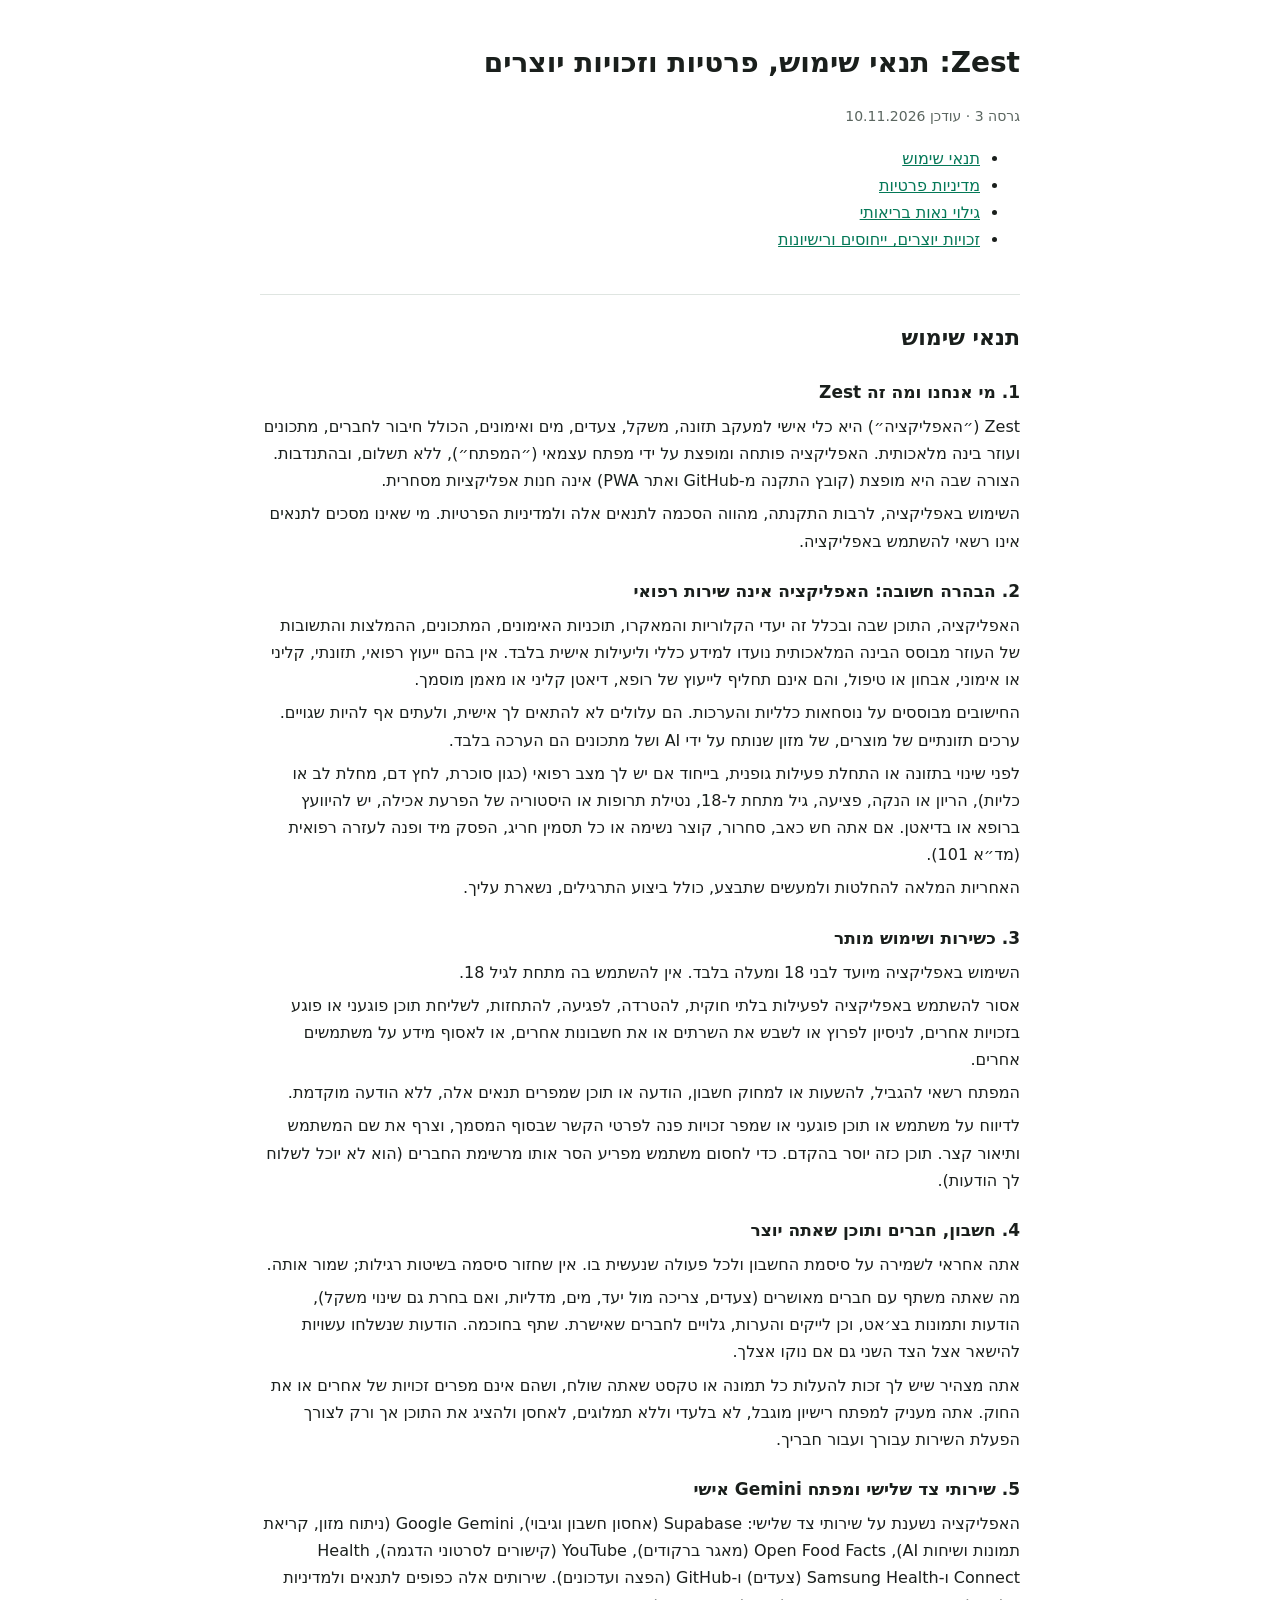
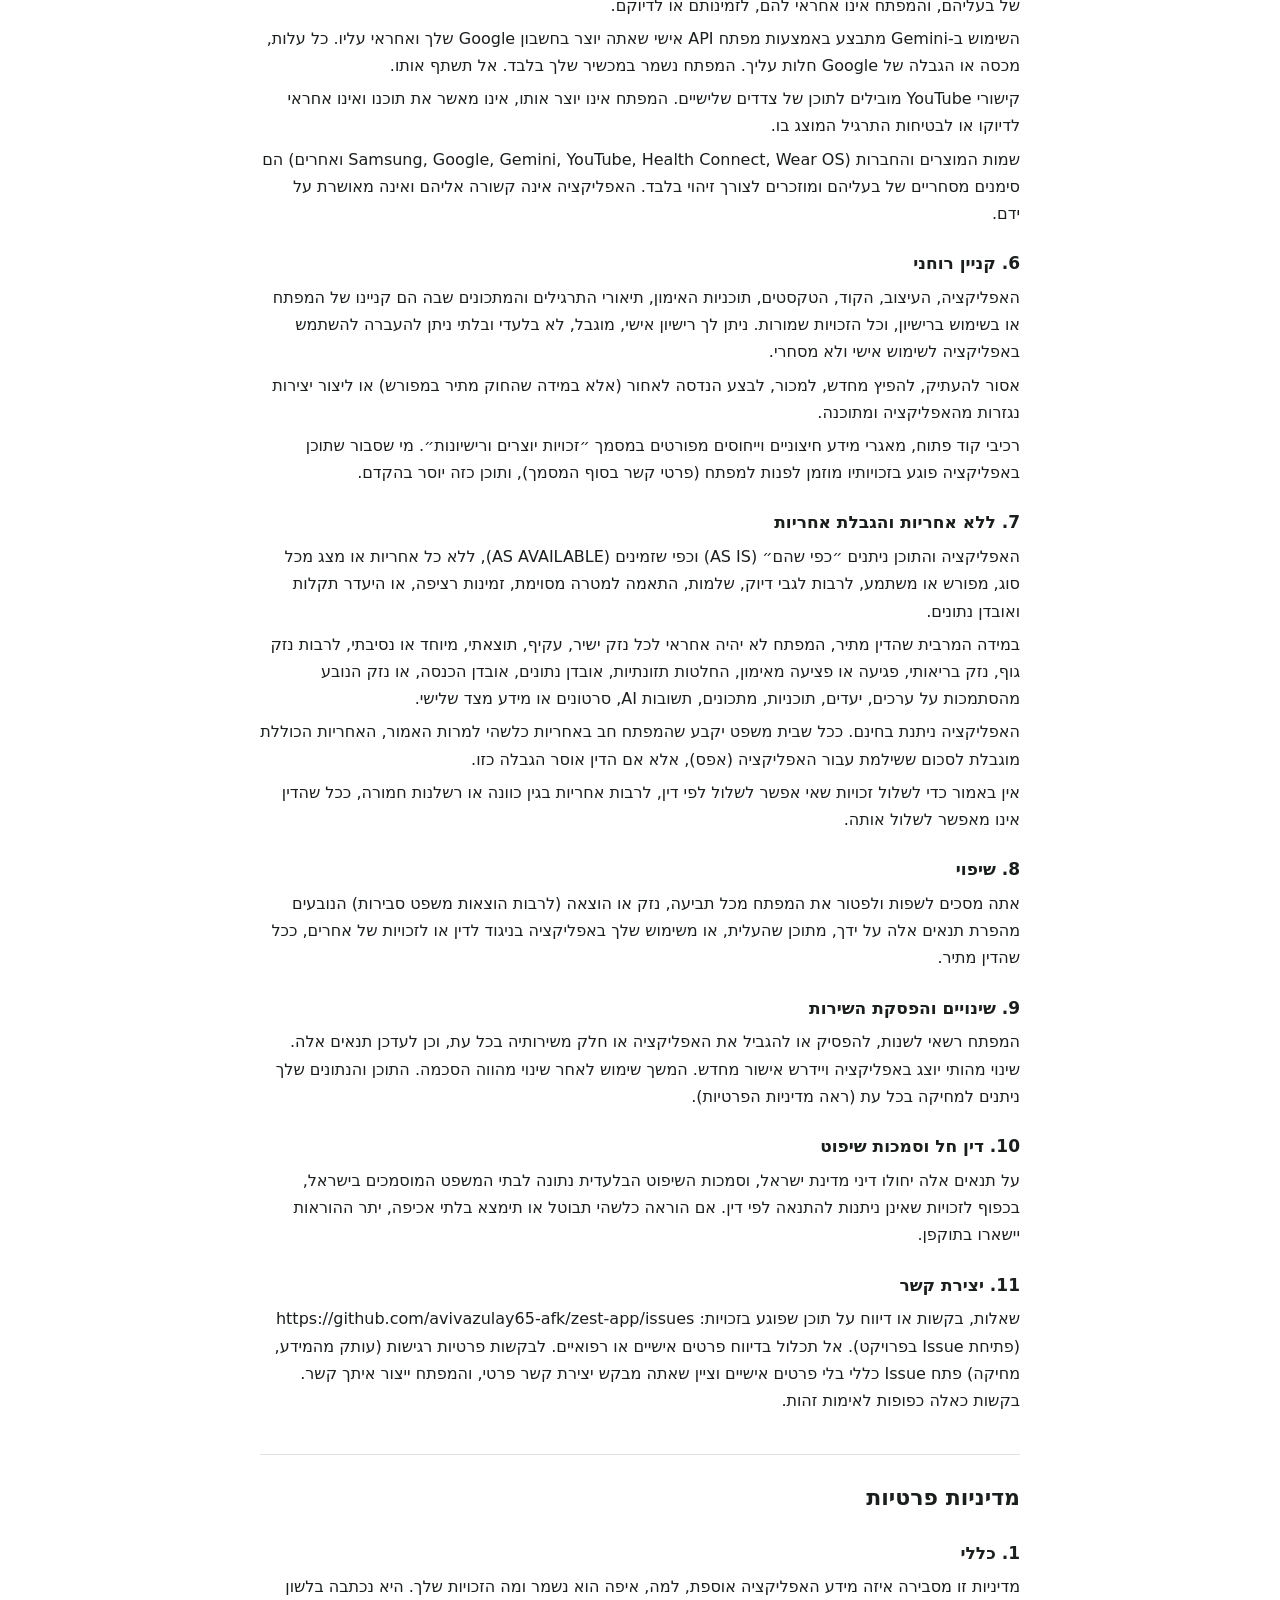
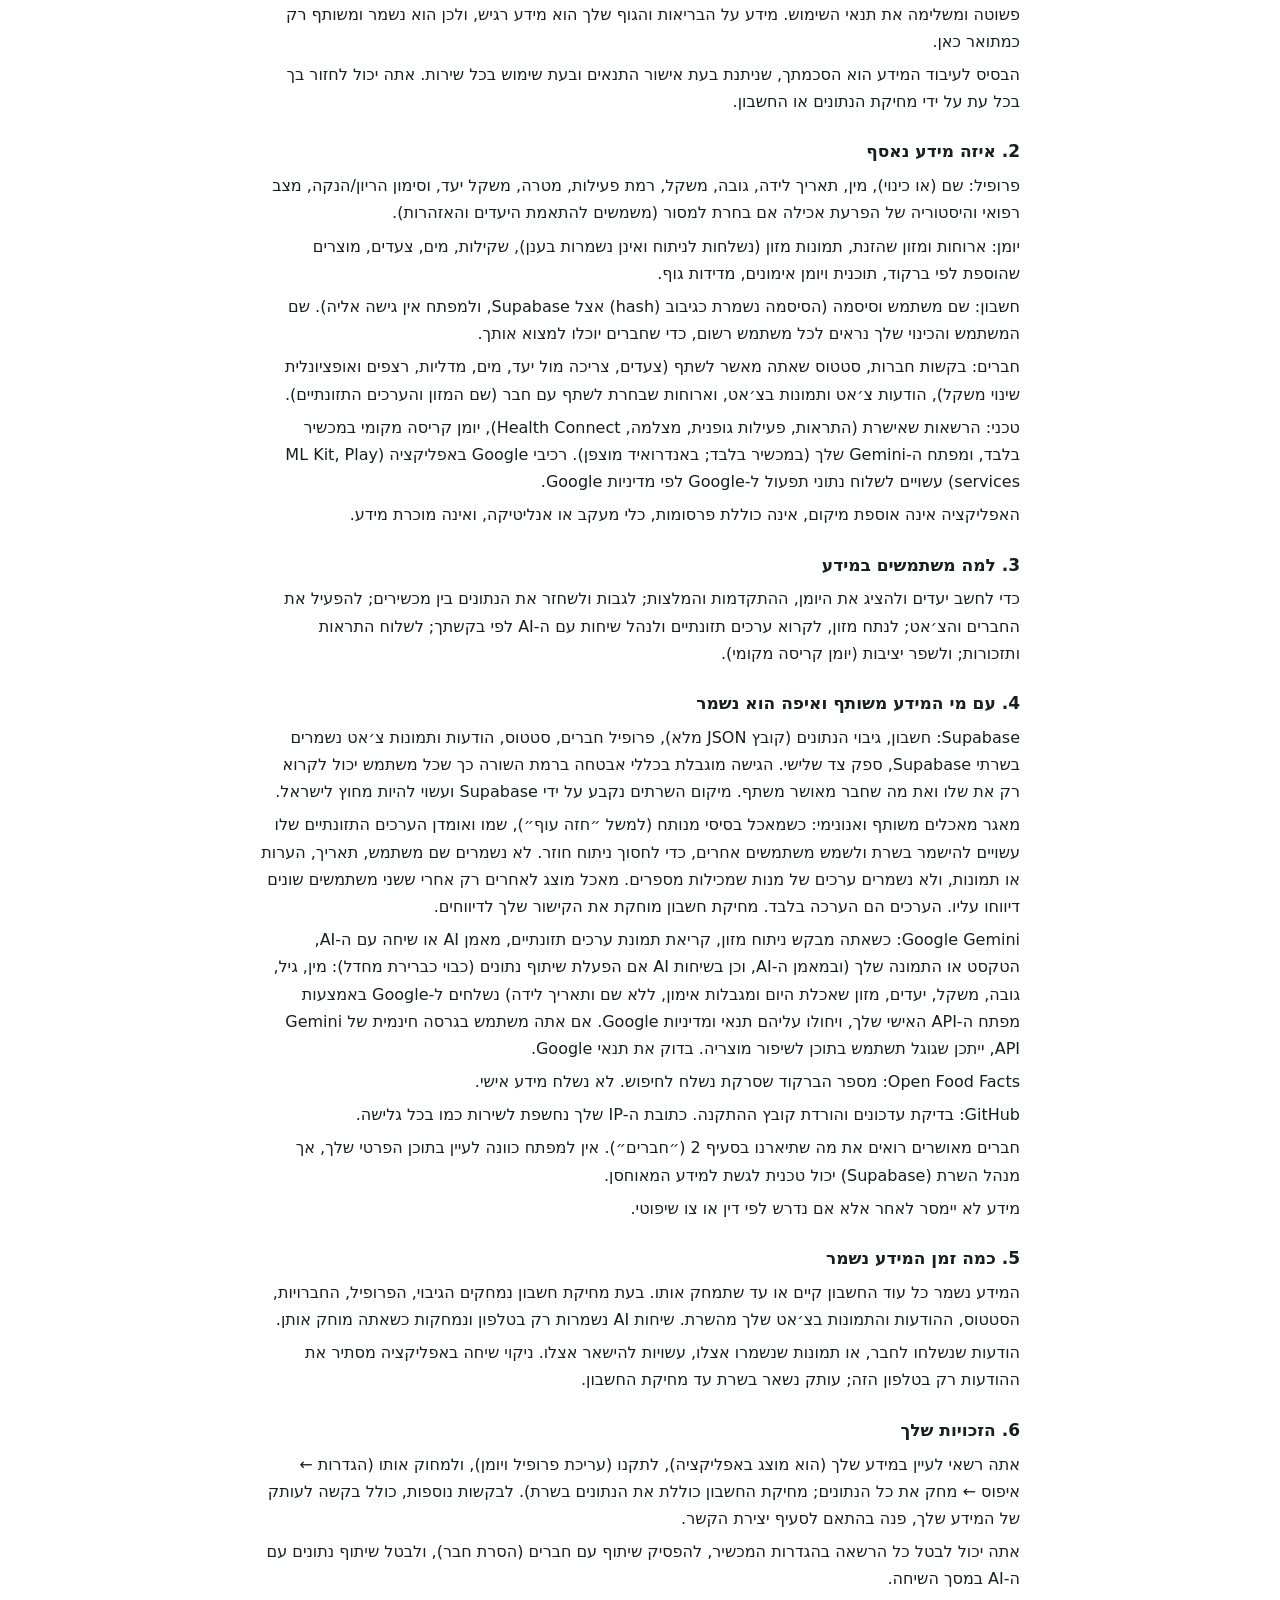
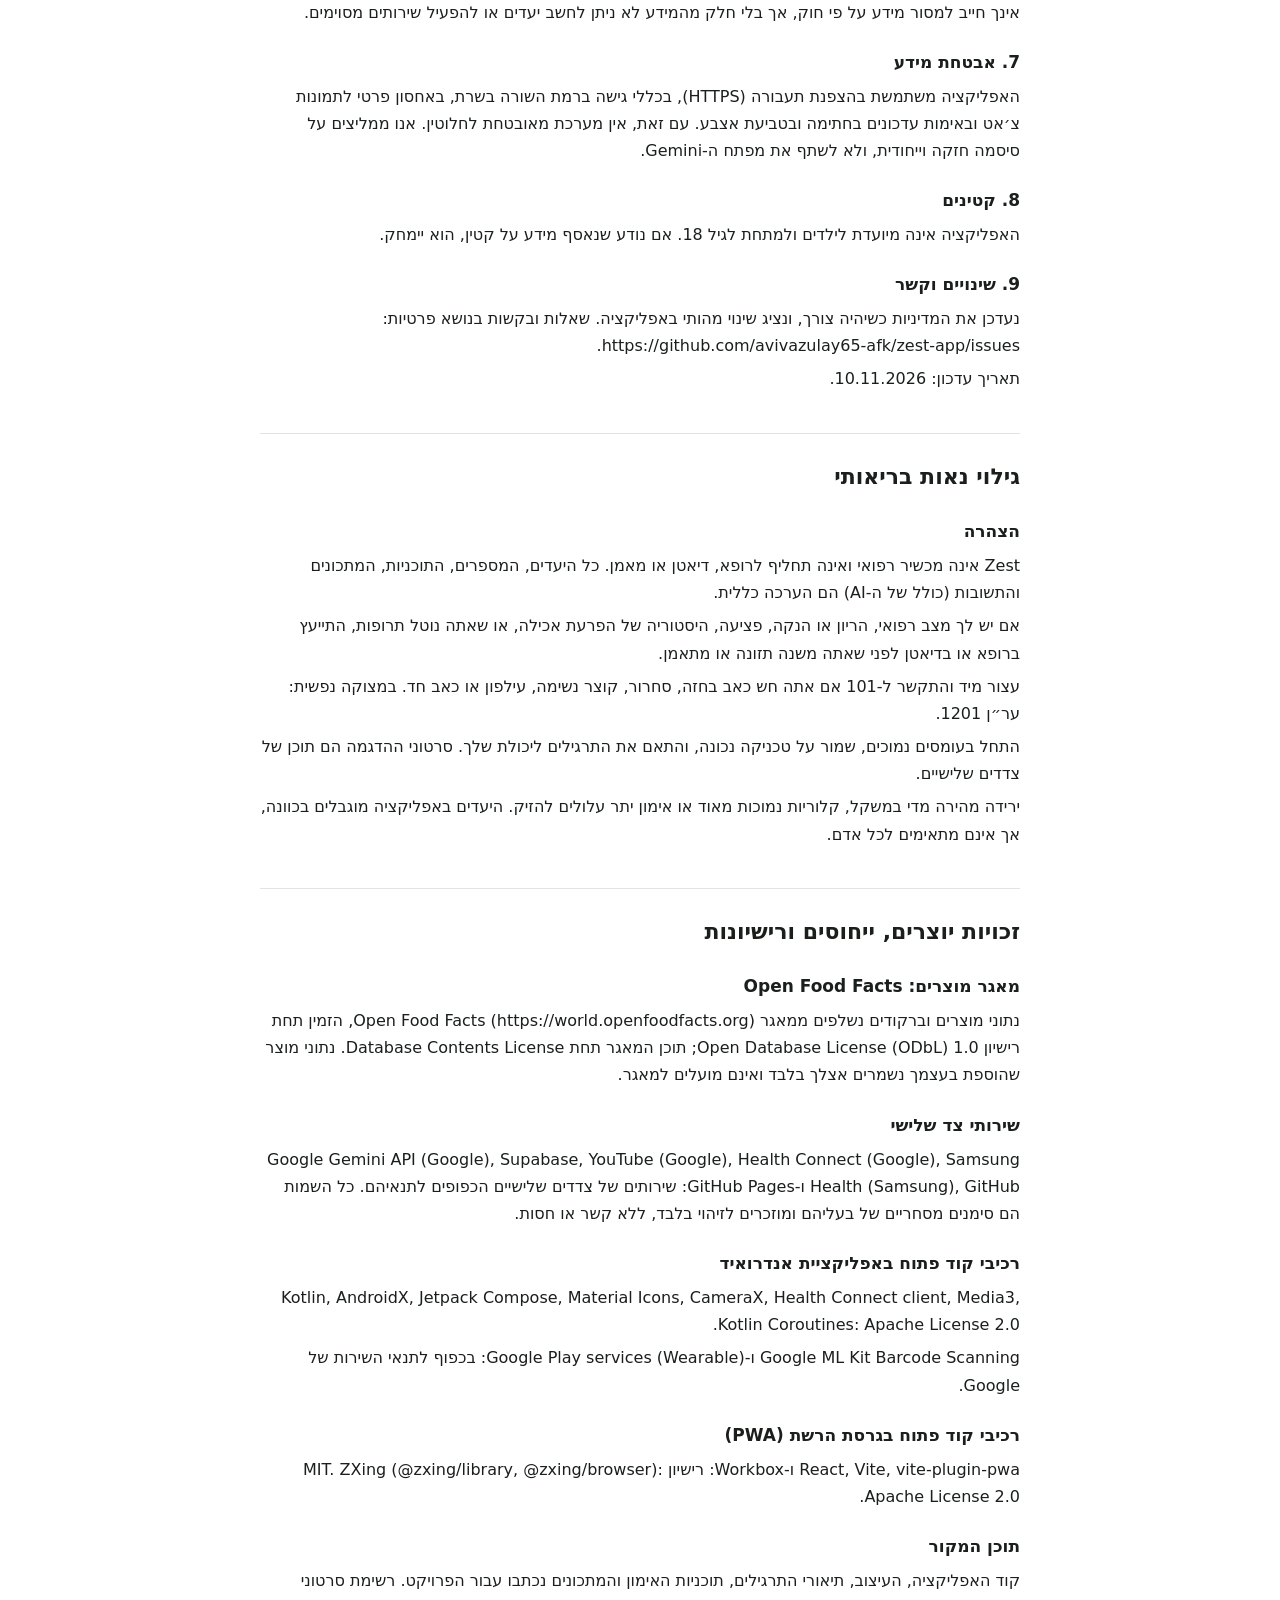
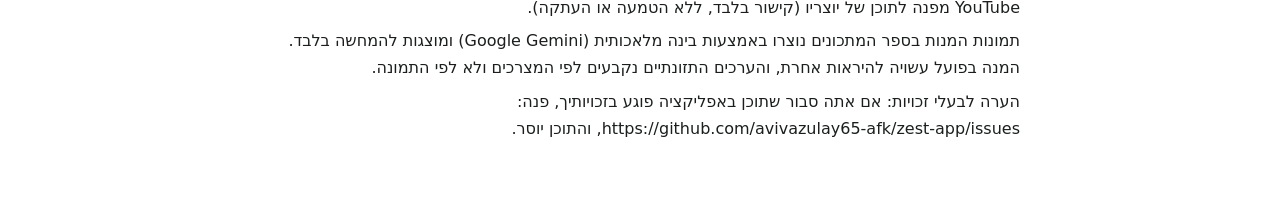
<file: docs/legal.html>
<!doctype html>
<html lang="he" dir="rtl"><head><meta charset="utf-8"><meta name="viewport" content="width=device-width,initial-scale=1">
<title>Zest: תנאים ופרטיות</title>
<style>
:root{color-scheme:light dark;--bg:#fff;--fg:#1a1f1c;--muted:#5b6660;--line:#dfe5e1;--brand:#047857}
@media (prefers-color-scheme:dark){:root{--bg:#0f1512;--fg:#e8eeea;--muted:#a3b0a9;--line:#26312b;--brand:#34d399}}
body{margin:0;background:var(--bg);color:var(--fg);font:16px/1.7 system-ui,-apple-system,"Segoe UI",Arial,sans-serif}
main{max-width:760px;margin:0 auto;padding:20px 16px 60px}
h1{font-size:28px} h2{font-size:22px;margin-top:40px;border-top:1px solid var(--line);padding-top:24px} h3{font-size:17px;margin:22px 0 4px}
p{margin:6px 0} a{color:var(--brand)} .m{color:var(--muted);font-size:14px}
</style></head><body><main>
<h1>Zest: תנאי שימוש, פרטיות וזכויות יוצרים</h1>
<p class="m">גרסה 3 · עודכן 10.11.2026</p>
<ul><li><a href="#terms">תנאי שימוש</a></li><li><a href="#privacy">מדיניות פרטיות</a></li><li><a href="#disclaimer">גילוי נאות בריאותי</a></li><li><a href="#licenses">זכויות יוצרים, ייחוסים ורישיונות</a></li></ul>
<section id="terms"><h2>תנאי שימוש</h2><h3>1. מי אנחנו ומה זה Zest</h3><p>Zest (״האפליקציה״) היא כלי אישי למעקב תזונה, משקל, צעדים, מים ואימונים, הכולל חיבור לחברים, מתכונים ועוזר בינה מלאכותית. האפליקציה פותחה ומופצת על ידי מפתח עצמאי (״המפתח״), ללא תשלום, ובהתנדבות. הצורה שבה היא מופצת (קובץ התקנה מ-GitHub ואתר PWA) אינה חנות אפליקציות מסחרית.</p><p>השימוש באפליקציה, לרבות התקנתה, מהווה הסכמה לתנאים אלה ולמדיניות הפרטיות. מי שאינו מסכים לתנאים אינו רשאי להשתמש באפליקציה.</p><h3>2. הבהרה חשובה: האפליקציה אינה שירות רפואי</h3><p>האפליקציה, התוכן שבה ובכלל זה יעדי הקלוריות והמאקרו, תוכניות האימונים, המתכונים, ההמלצות והתשובות של העוזר מבוסס הבינה המלאכותית נועדו למידע כללי וליעילות אישית בלבד. אין בהם ייעוץ רפואי, תזונתי, קליני או אימוני, אבחון או טיפול, והם אינם תחליף לייעוץ של רופא, דיאטן קליני או מאמן מוסמך.</p><p>החישובים מבוססים על נוסחאות כלליות והערכות. הם עלולים לא להתאים לך אישית, ולעתים אף להיות שגויים. ערכים תזונתיים של מוצרים, של מזון שנותח על ידי AI ושל מתכונים הם הערכה בלבד.</p><p>לפני שינוי בתזונה או התחלת פעילות גופנית, בייחוד אם יש לך מצב רפואי (כגון סוכרת, לחץ דם, מחלת לב או כליות), הריון או הנקה, פציעה, גיל מתחת ל-18, נטילת תרופות או היסטוריה של הפרעת אכילה, יש להיוועץ ברופא או בדיאטן. אם אתה חש כאב, סחרור, קוצר נשימה או כל תסמין חריג, הפסק מיד ופנה לעזרה רפואית (מד״א 101).</p><p>האחריות המלאה להחלטות ולמעשים שתבצע, כולל ביצוע התרגילים, נשארת עליך.</p><h3>3. כשירות ושימוש מותר</h3><p>השימוש באפליקציה מיועד לבני 18 ומעלה בלבד. אין להשתמש בה מתחת לגיל 18.</p><p>אסור להשתמש באפליקציה לפעילות בלתי חוקית, להטרדה, לפגיעה, להתחזות, לשליחת תוכן פוגעני או פוגע בזכויות אחרים, לניסיון לפרוץ או לשבש את השרתים או את חשבונות אחרים, או לאסוף מידע על משתמשים אחרים.</p><p>המפתח רשאי להגביל, להשעות או למחוק חשבון, הודעה או תוכן שמפרים תנאים אלה, ללא הודעה מוקדמת.</p><p>לדיווח על משתמש או תוכן פוגעני או שמפר זכויות פנה לפרטי הקשר שבסוף המסמך, וצרף את שם המשתמש ותיאור קצר. תוכן כזה יוסר בהקדם. כדי לחסום משתמש מפריע הסר אותו מרשימת החברים (הוא לא יוכל לשלוח לך הודעות).</p><h3>4. חשבון, חברים ותוכן שאתה יוצר</h3><p>אתה אחראי לשמירה על סיסמת החשבון ולכל פעולה שנעשית בו. אין שחזור סיסמה בשיטות רגילות; שמור אותה.</p><p>מה שאתה משתף עם חברים מאושרים (צעדים, צריכה מול יעד, מים, מדליות, ואם בחרת גם שינוי משקל), הודעות ותמונות בצ׳אט, וכן לייקים והערות, גלויים לחברים שאישרת. שתף בחוכמה. הודעות שנשלחו עשויות להישאר אצל הצד השני גם אם נוקו אצלך.</p><p>אתה מצהיר שיש לך זכות להעלות כל תמונה או טקסט שאתה שולח, ושהם אינם מפרים זכויות של אחרים או את החוק. אתה מעניק למפתח רישיון מוגבל, לא בלעדי וללא תמלוגים, לאחסן ולהציג את התוכן אך ורק לצורך הפעלת השירות עבורך ועבור חבריך.</p><h3>5. שירותי צד שלישי ומפתח Gemini אישי</h3><p>האפליקציה נשענת על שירותי צד שלישי: Supabase (אחסון חשבון וגיבוי), Google Gemini (ניתוח מזון, קריאת תמונות ושיחות AI), Open Food Facts (מאגר ברקודים), YouTube (קישורים לסרטוני הדגמה), Health Connect ו-Samsung Health (צעדים) ו-GitHub (הפצה ועדכונים). שירותים אלה כפופים לתנאים ולמדיניות של בעליהם, והמפתח אינו אחראי להם, לזמינותם או לדיוקם.</p><p>השימוש ב-Gemini מתבצע באמצעות מפתח API אישי שאתה יוצר בחשבון Google שלך ואחראי עליו. כל עלות, מכסה או הגבלה של Google חלות עליך. המפתח נשמר במכשיר שלך בלבד. אל תשתף אותו.</p><p>קישורי YouTube מובילים לתוכן של צדדים שלישיים. המפתח אינו יוצר אותו, אינו מאשר את תוכנו ואינו אחראי לדיוקו או לבטיחות התרגיל המוצג בו.</p><p>שמות המוצרים והחברות (Samsung, Google, Gemini, YouTube, Health Connect, Wear OS ואחרים) הם סימנים מסחריים של בעליהם ומוזכרים לצורך זיהוי בלבד. האפליקציה אינה קשורה אליהם ואינה מאושרת על ידם.</p><h3>6. קניין רוחני</h3><p>האפליקציה, העיצוב, הקוד, הטקסטים, תוכניות האימון, תיאורי התרגילים והמתכונים שבה הם קניינו של המפתח או בשימוש ברישיון, וכל הזכויות שמורות. ניתן לך רישיון אישי, מוגבל, לא בלעדי ובלתי ניתן להעברה להשתמש באפליקציה לשימוש אישי ולא מסחרי.</p><p>אסור להעתיק, להפיץ מחדש, למכור, לבצע הנדסה לאחור (אלא במידה שהחוק מתיר במפורש) או ליצור יצירות נגזרות מהאפליקציה ומתוכנה.</p><p>רכיבי קוד פתוח, מאגרי מידע חיצוניים וייחוסים מפורטים במסמך ״זכויות יוצרים ורישיונות״. מי שסבור שתוכן באפליקציה פוגע בזכויותיו מוזמן לפנות למפתח (פרטי קשר בסוף המסמך), ותוכן כזה יוסר בהקדם.</p><h3>7. ללא אחריות והגבלת אחריות</h3><p>האפליקציה והתוכן ניתנים ״כפי שהם״ (AS IS) וכפי שזמינים (AS AVAILABLE), ללא כל אחריות או מצג מכל סוג, מפורש או משתמע, לרבות לגבי דיוק, שלמות, התאמה למטרה מסוימת, זמינות רציפה, או היעדר תקלות ואובדן נתונים.</p><p>במידה המרבית שהדין מתיר, המפתח לא יהיה אחראי לכל נזק ישיר, עקיף, תוצאתי, מיוחד או נסיבתי, לרבות נזק גוף, נזק בריאותי, פגיעה או פציעה מאימון, החלטות תזונתיות, אובדן נתונים, אובדן הכנסה, או נזק הנובע מהסתמכות על ערכים, יעדים, תוכניות, מתכונים, תשובות AI, סרטונים או מידע מצד שלישי.</p><p>האפליקציה ניתנת בחינם. ככל שבית משפט יקבע שהמפתח חב באחריות כלשהי למרות האמור, האחריות הכוללת מוגבלת לסכום ששילמת עבור האפליקציה (אפס), אלא אם הדין אוסר הגבלה כזו.</p><p>אין באמור כדי לשלול זכויות שאי אפשר לשלול לפי דין, לרבות אחריות בגין כוונה או רשלנות חמורה, ככל שהדין אינו מאפשר לשלול אותה.</p><h3>8. שיפוי</h3><p>אתה מסכים לשפות ולפטור את המפתח מכל תביעה, נזק או הוצאה (לרבות הוצאות משפט סבירות) הנובעים מהפרת תנאים אלה על ידך, מתוכן שהעלית, או משימוש שלך באפליקציה בניגוד לדין או לזכויות של אחרים, ככל שהדין מתיר.</p><h3>9. שינויים והפסקת השירות</h3><p>המפתח רשאי לשנות, להפסיק או להגביל את האפליקציה או חלק משירותיה בכל עת, וכן לעדכן תנאים אלה. שינוי מהותי יוצג באפליקציה ויידרש אישור מחדש. המשך שימוש לאחר שינוי מהווה הסכמה. התוכן והנתונים שלך ניתנים למחיקה בכל עת (ראה מדיניות הפרטיות).</p><h3>10. דין חל וסמכות שיפוט</h3><p>על תנאים אלה יחולו דיני מדינת ישראל, וסמכות השיפוט הבלעדית נתונה לבתי המשפט המוסמכים בישראל, בכפוף לזכויות שאינן ניתנות להתנאה לפי דין. אם הוראה כלשהי תבוטל או תימצא בלתי אכיפה, יתר ההוראות יישארו בתוקפן.</p><h3>11. יצירת קשר</h3><p>שאלות, בקשות או דיווח על תוכן שפוגע בזכויות: https://github.com/avivazulay65-afk/zest-app/issues (פתיחת Issue בפרויקט). אל תכלול בדיווח פרטים אישיים או רפואיים. לבקשות פרטיות רגישות (עותק מהמידע, מחיקה) פתח Issue כללי בלי פרטים אישיים וציין שאתה מבקש יצירת קשר פרטי, והמפתח ייצור איתך קשר. בקשות כאלה כפופות לאימות זהות.</p></section><section id="privacy"><h2>מדיניות פרטיות</h2><h3>1. כללי</h3><p>מדיניות זו מסבירה איזה מידע האפליקציה אוספת, למה, איפה הוא נשמר ומה הזכויות שלך. היא נכתבה בלשון פשוטה ומשלימה את תנאי השימוש. מידע על הבריאות והגוף שלך הוא מידע רגיש, ולכן הוא נשמר ומשותף רק כמתואר כאן.</p><p>הבסיס לעיבוד המידע הוא הסכמתך, שניתנת בעת אישור התנאים ובעת שימוש בכל שירות. אתה יכול לחזור בך בכל עת על ידי מחיקת הנתונים או החשבון.</p><h3>2. איזה מידע נאסף</h3><p>פרופיל: שם (או כינוי), מין, תאריך לידה, גובה, משקל, רמת פעילות, מטרה, משקל יעד, וסימון הריון/הנקה, מצב רפואי והיסטוריה של הפרעת אכילה אם בחרת למסור (משמשים להתאמת היעדים והאזהרות).</p><p>יומן: ארוחות ומזון שהזנת, תמונות מזון (נשלחות לניתוח ואינן נשמרות בענן), שקילות, מים, צעדים, מוצרים שהוספת לפי ברקוד, תוכנית ויומן אימונים, מדידות גוף.</p><p>חשבון: שם משתמש וסיסמה (הסיסמה נשמרת כגיבוב (hash) אצל Supabase, ולמפתח אין גישה אליה). שם המשתמש והכינוי שלך נראים לכל משתמש רשום, כדי שחברים יוכלו למצוא אותך.</p><p>חברים: בקשות חברות, סטטוס שאתה מאשר לשתף (צעדים, צריכה מול יעד, מים, מדליות, רצפים ואופציונלית שינוי משקל), הודעות צ׳אט ותמונות בצ׳אט, וארוחות שבחרת לשתף עם חבר (שם המזון והערכים התזונתיים).</p><p>טכני: הרשאות שאישרת (התראות, פעילות גופנית, מצלמה, Health Connect), יומן קריסה מקומי במכשיר בלבד, ומפתח ה-Gemini שלך (במכשיר בלבד; באנדרואיד מוצפן). רכיבי Google באפליקציה (ML Kit, Play services) עשויים לשלוח נתוני תפעול ל-Google לפי מדיניות Google.</p><p>האפליקציה אינה אוספת מיקום, אינה כוללת פרסומות, כלי מעקב או אנליטיקה, ואינה מוכרת מידע.</p><h3>3. למה משתמשים במידע</h3><p>כדי לחשב יעדים ולהציג את היומן, ההתקדמות והמלצות; לגבות ולשחזר את הנתונים בין מכשירים; להפעיל את החברים והצ׳אט; לנתח מזון, לקרוא ערכים תזונתיים ולנהל שיחות עם ה-AI לפי בקשתך; לשלוח התראות ותזכורות; ולשפר יציבות (יומן קריסה מקומי).</p><h3>4. עם מי המידע משותף ואיפה הוא נשמר</h3><p>Supabase: חשבון, גיבוי הנתונים (קובץ JSON מלא), פרופיל חברים, סטטוס, הודעות ותמונות צ׳אט נשמרים בשרתי Supabase, ספק צד שלישי. הגישה מוגבלת בכללי אבטחה ברמת השורה כך שכל משתמש יכול לקרוא רק את שלו ואת מה שחבר מאושר משתף. מיקום השרתים נקבע על ידי Supabase ועשוי להיות מחוץ לישראל.</p><p>מאגר מאכלים משותף ואנונימי: כשמאכל בסיסי מנותח (למשל ״חזה עוף״), שמו ואומדן הערכים התזונתיים שלו עשויים להישמר בשרת ולשמש משתמשים אחרים, כדי לחסוך ניתוח חוזר. לא נשמרים שם משתמש, תאריך, הערות או תמונות, ולא נשמרים ערכים של מנות שמכילות מספרים. מאכל מוצג לאחרים רק אחרי ששני משתמשים שונים דיווחו עליו. הערכים הם הערכה בלבד. מחיקת חשבון מוחקת את הקישור שלך לדיווחים.</p><p>Google Gemini: כשאתה מבקש ניתוח מזון, קריאת תמונת ערכים תזונתיים, מאמן AI או שיחה עם ה-AI, הטקסט או התמונה שלך (ובמאמן ה-AI, וכן בשיחות AI אם הפעלת שיתוף נתונים (כבוי כברירת מחדל): מין, גיל, גובה, משקל, יעדים, מזון שאכלת היום ומגבלות אימון, ללא שם ותאריך לידה) נשלחים ל-Google באמצעות מפתח ה-API האישי שלך, ויחולו עליהם תנאי ומדיניות Google. אם אתה משתמש בגרסה חינמית של Gemini API, ייתכן שגוגל תשתמש בתוכן לשיפור מוצריה. בדוק את תנאי Google.</p><p>Open Food Facts: מספר הברקוד שסרקת נשלח לחיפוש. לא נשלח מידע אישי.</p><p>GitHub: בדיקת עדכונים והורדת קובץ ההתקנה. כתובת ה-IP שלך נחשפת לשירות כמו בכל גלישה.</p><p>חברים מאושרים רואים את מה שתיארנו בסעיף 2 (״חברים״). אין למפתח כוונה לעיין בתוכן הפרטי שלך, אך מנהל השרת (Supabase) יכול טכנית לגשת למידע המאוחסן.</p><p>מידע לא יימסר לאחר אלא אם נדרש לפי דין או צו שיפוטי.</p><h3>5. כמה זמן המידע נשמר</h3><p>המידע נשמר כל עוד החשבון קיים או עד שתמחק אותו. בעת מחיקת חשבון נמחקים הגיבוי, הפרופיל, החברויות, הסטטוס, ההודעות והתמונות בצ׳אט שלך מהשרת. שיחות AI נשמרות רק בטלפון ונמחקות כשאתה מוחק אותן.</p><p>הודעות שנשלחו לחבר, או תמונות שנשמרו אצלו, עשויות להישאר אצלו. ניקוי שיחה באפליקציה מסתיר את ההודעות רק בטלפון הזה; עותק נשאר בשרת עד מחיקת החשבון.</p><h3>6. הזכויות שלך</h3><p>אתה רשאי לעיין במידע שלך (הוא מוצג באפליקציה), לתקנו (עריכת פרופיל ויומן), ולמחוק אותו (הגדרות ← איפוס ← מחק את כל הנתונים; מחיקת החשבון כוללת את הנתונים בשרת). לבקשות נוספות, כולל בקשה לעותק של המידע שלך, פנה בהתאם לסעיף יצירת הקשר.</p><p>אתה יכול לבטל כל הרשאה בהגדרות המכשיר, להפסיק שיתוף עם חברים (הסרת חבר), ולבטל שיתוף נתונים עם ה-AI במסך השיחה.</p><p>אינך חייב למסור מידע על פי חוק, אך בלי חלק מהמידע לא ניתן לחשב יעדים או להפעיל שירותים מסוימים.</p><h3>7. אבטחת מידע</h3><p>האפליקציה משתמשת בהצפנת תעבורה (HTTPS), בכללי גישה ברמת השורה בשרת, באחסון פרטי לתמונות צ׳אט ובאימות עדכונים בחתימה ובטביעת אצבע. עם זאת, אין מערכת מאובטחת לחלוטין. אנו ממליצים על סיסמה חזקה וייחודית, ולא לשתף את מפתח ה-Gemini.</p><h3>8. קטינים</h3><p>האפליקציה אינה מיועדת לילדים ולמתחת לגיל 18. אם נודע שנאסף מידע על קטין, הוא יימחק.</p><h3>9. שינויים וקשר</h3><p>נעדכן את המדיניות כשיהיה צורך, ונציג שינוי מהותי באפליקציה. שאלות ובקשות בנושא פרטיות: https://github.com/avivazulay65-afk/zest-app/issues.</p><p>תאריך עדכון: 10.11.2026.</p></section><section id="disclaimer"><h2>גילוי נאות בריאותי</h2><h3>הצהרה</h3><p>Zest אינה מכשיר רפואי ואינה תחליף לרופא, דיאטן או מאמן. כל היעדים, המספרים, התוכניות, המתכונים והתשובות (כולל של ה-AI) הם הערכה כללית.</p><p>אם יש לך מצב רפואי, הריון או הנקה, פציעה, היסטוריה של הפרעת אכילה, או שאתה נוטל תרופות, התייעץ ברופא או בדיאטן לפני שאתה משנה תזונה או מתאמן.</p><p>עצור מיד והתקשר ל-101 אם אתה חש כאב בחזה, סחרור, קוצר נשימה, עילפון או כאב חד. במצוקה נפשית: ער״ן 1201.</p><p>התחל בעומסים נמוכים, שמור על טכניקה נכונה, והתאם את התרגילים ליכולת שלך. סרטוני ההדגמה הם תוכן של צדדים שלישיים.</p><p>ירידה מהירה מדי במשקל, קלוריות נמוכות מאוד או אימון יתר עלולים להזיק. היעדים באפליקציה מוגבלים בכוונה, אך אינם מתאימים לכל אדם.</p></section><section id="licenses"><h2>זכויות יוצרים, ייחוסים ורישיונות</h2><h3>מאגר מוצרים: Open Food Facts</h3><p>נתוני מוצרים וברקודים נשלפים ממאגר Open Food Facts (https://world.openfoodfacts.org), הזמין תחת רישיון Open Database License (ODbL) 1.0; תוכן המאגר תחת Database Contents License. נתוני מוצר שהוספת בעצמך נשמרים אצלך בלבד ואינם מועלים למאגר.</p><h3>שירותי צד שלישי</h3><p>Google Gemini API (Google), Supabase, YouTube (Google), Health Connect (Google), Samsung Health (Samsung), GitHub ו-GitHub Pages: שירותים של צדדים שלישיים הכפופים לתנאיהם. כל השמות הם סימנים מסחריים של בעליהם ומוזכרים לזיהוי בלבד, ללא קשר או חסות.</p><h3>רכיבי קוד פתוח באפליקציית אנדרואיד</h3><p>Kotlin, AndroidX, Jetpack Compose, Material Icons, CameraX, Health Connect client, Media3, Kotlin Coroutines: Apache License 2.0.</p><p>Google ML Kit Barcode Scanning ו-Google Play services (Wearable): בכפוף לתנאי השירות של Google.</p><h3>רכיבי קוד פתוח בגרסת הרשת (PWA)</h3><p>React, Vite, vite-plugin-pwa ו-Workbox: רישיון MIT. ZXing (@zxing/library, @zxing/browser): Apache License 2.0.</p><h3>תוכן המקור</h3><p>קוד האפליקציה, העיצוב, תיאורי התרגילים, תוכניות האימון והמתכונים נכתבו עבור הפרויקט. רשימת סרטוני YouTube מפנה לתוכן של יוצריו (קישור בלבד, ללא הטמעה או העתקה).</p><p>תמונות המנות בספר המתכונים נוצרו באמצעות בינה מלאכותית (Google Gemini) ומוצגות להמחשה בלבד. המנה בפועל עשויה להיראות אחרת, והערכים התזונתיים נקבעים לפי המצרכים ולא לפי התמונה.</p><p>הערה לבעלי זכויות: אם אתה סבור שתוכן באפליקציה פוגע בזכויותיך, פנה: https://github.com/avivazulay65-afk/zest-app/issues, והתוכן יוסר.</p></section>
</main></body></html>
</file>
